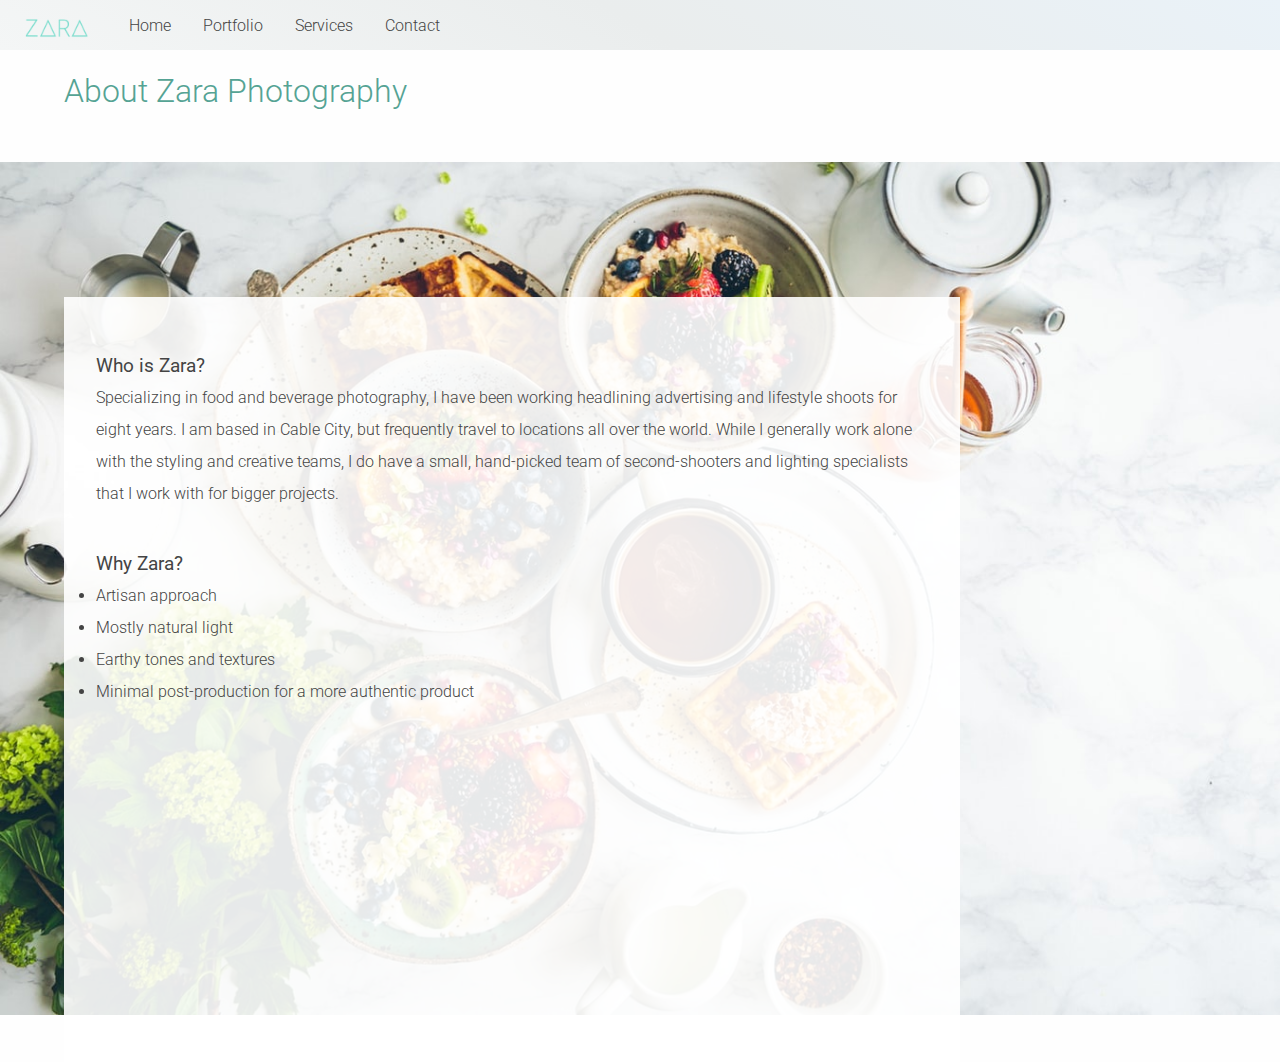
<file: root/index.html>
<!DOCTYPE html lang="en">
<html>
  <head>
    <title>Zara Photography</title>
    <meta charset="＂utf-8＂" />
    <meta name="viewport" content="width=device-width, initial-scale=1" />
    <link
      href="https://fonts.googleapis.com/css2?family=Roboto:wght@300;400;700&display=swap"
      rel="stylesheet"/>
    <link rel="stylesheet" type="text/css" href="styles/styles.css" />
  </head>
  <body>
     <div class="nav">
        <img class="logo" src="images/logo.png" alt="Zara"/>
        <div class="link"><a href="index.html">Home</a></div class="link">
        <div class="link"><a href="pages/portfolio.html">Portfolio</a></div class="link">
        <div class="link"><a href="pages/services.html">Services</a></div class="link">
        <div class="link"><a href="pages/contact.html" target="_blank">Contact</a></div class="link">
      </div>

      <img class="cover" src="images/home.jpg" alt="rustic table with food"/>

    	<h1>About Zara Photography</h1>
      <div class="content">

        <h3>Who is Zara?</h3>
      
        <p>Specializing in food and beverage photography, I have been working headlining advertising and lifestyle shoots for eight years. I am based in Cable City, but frequently travel to locations all over the world. While I generally work alone with the styling and creative teams, I do have a small, hand-picked team of second-shooters and lighting specialists that I work with for bigger projects.</p>
      
        <h3>Why Zara?</h3>
      
        <ul>
          <li>Artisan approach</li>
          <li>Mostly natural light</li>
          <li>Earthy tones and textures</li>
          <li>Minimal post-production for a more authentic product</li>
        </ul>
      </div>
  </body>
</html>
</file>
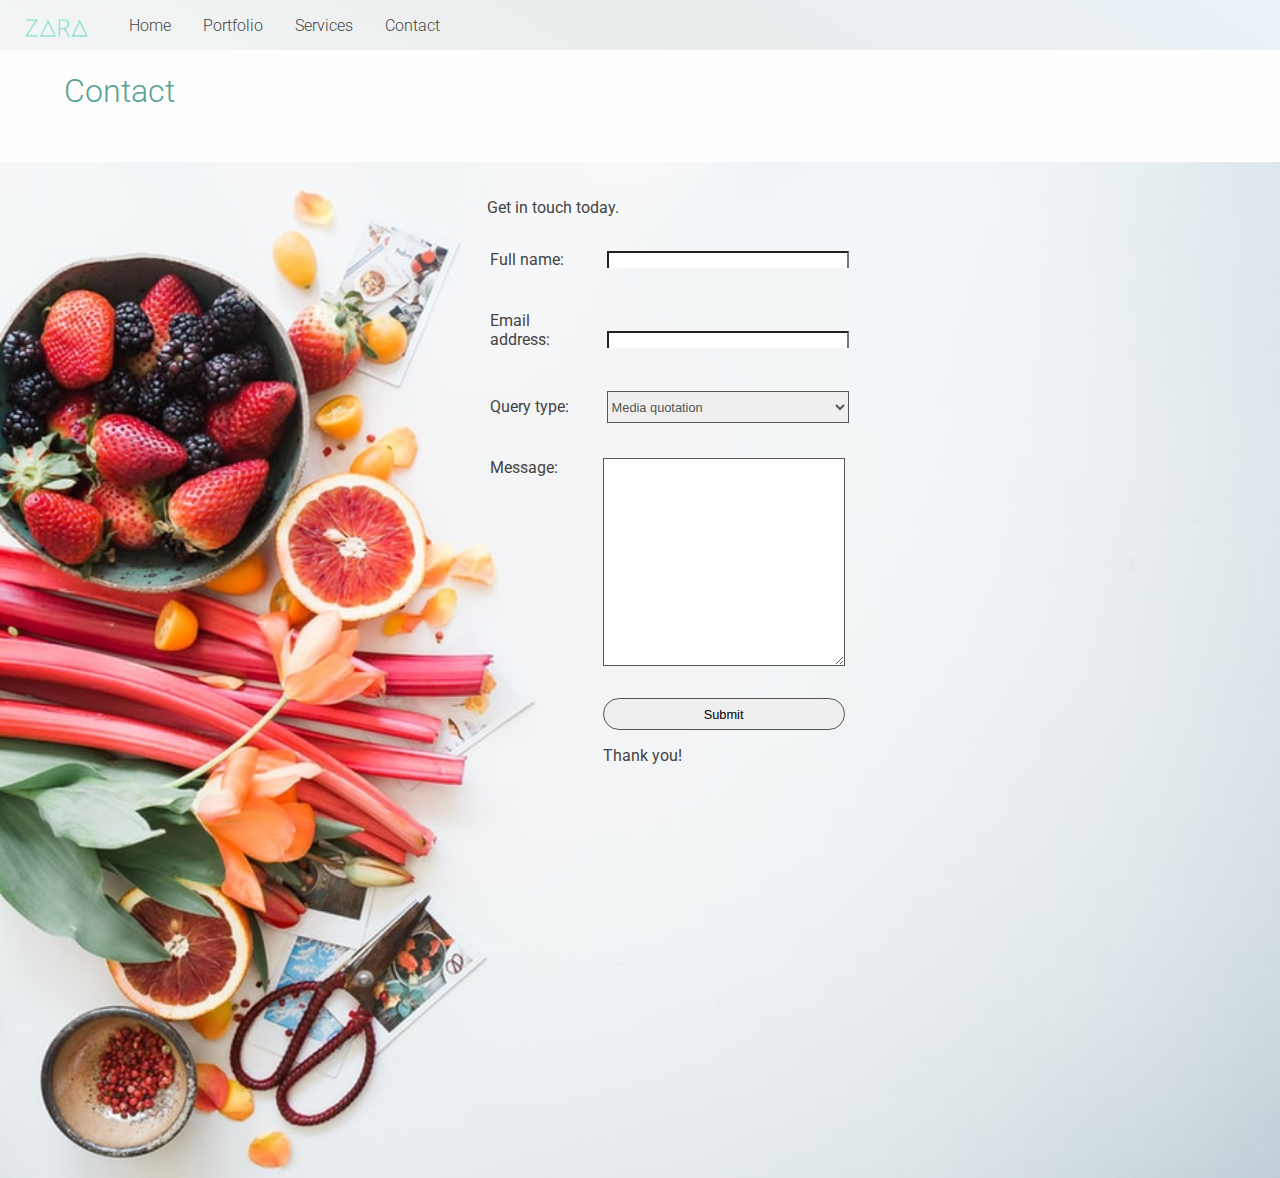
<file: root/pages/contact.html>
<!DOCTYPE html lang="en">
<html>
<head>
	<title>Zara | Contact</title>
	<meta charset=＂utf-8＂>
	<meta name="viewport" content="width=device-width, initial-scale=1" />
	<link
		href="https://fonts.googleapis.com/css2?family=Roboto:wght@300;400;700&display=swap"rel="stylesheet" />
		<link rel="stylesheet" type="text/css" href="../styles/styles.css" />
</head>
<body>
	<div class="nav">
	  <img class="logo" src="../images/logo.png" alt="Zara">
	  <div class="link"><a href="../index.html">Home</a></div class="link">
	  <div class="link"><a href="portfolio.html">Portfolio</a></div class="link">
	  <div class="link"><a href="services.html">Services</a></div class="link">
	  <div class="link"><a href="contact.html" target="_blank">Contact</a></div class="link">
	</div>

	<h1>Contact</h1>

	<img class="cover" src="../images/contact.jpg" alt="bread">

	<p class="contact-copy">Get in touch today.</p>

	<form action="mailto:zara@zaraphotography.photo?subject=Website%20Query" method="post" enctype="text/plain">
		<label for="name">Full name: </label>
		<input id="name" type="text" name="name" required><br>
		<label for="email" required>Email address: </label>
		<input id="email" type="email" name="email" required><br>
		<label for="query">Query type:</label>
		<select id="query" name="querytype" required>
			<option value="media">Media quotation</option>
			<option value="restaurant">Food industry quotation</option>
			<option value="collab">Collaboration</option>
			<option value="question">Other questions</option>
		</select><br>
		<label for="message">Message:</label>
		<textarea id="message" name="message" required></textarea><br>
		<input type="submit" value="Submit" name="submit">
		<p>Thank you!</p>

	</form>
</body>
</html>
</file>
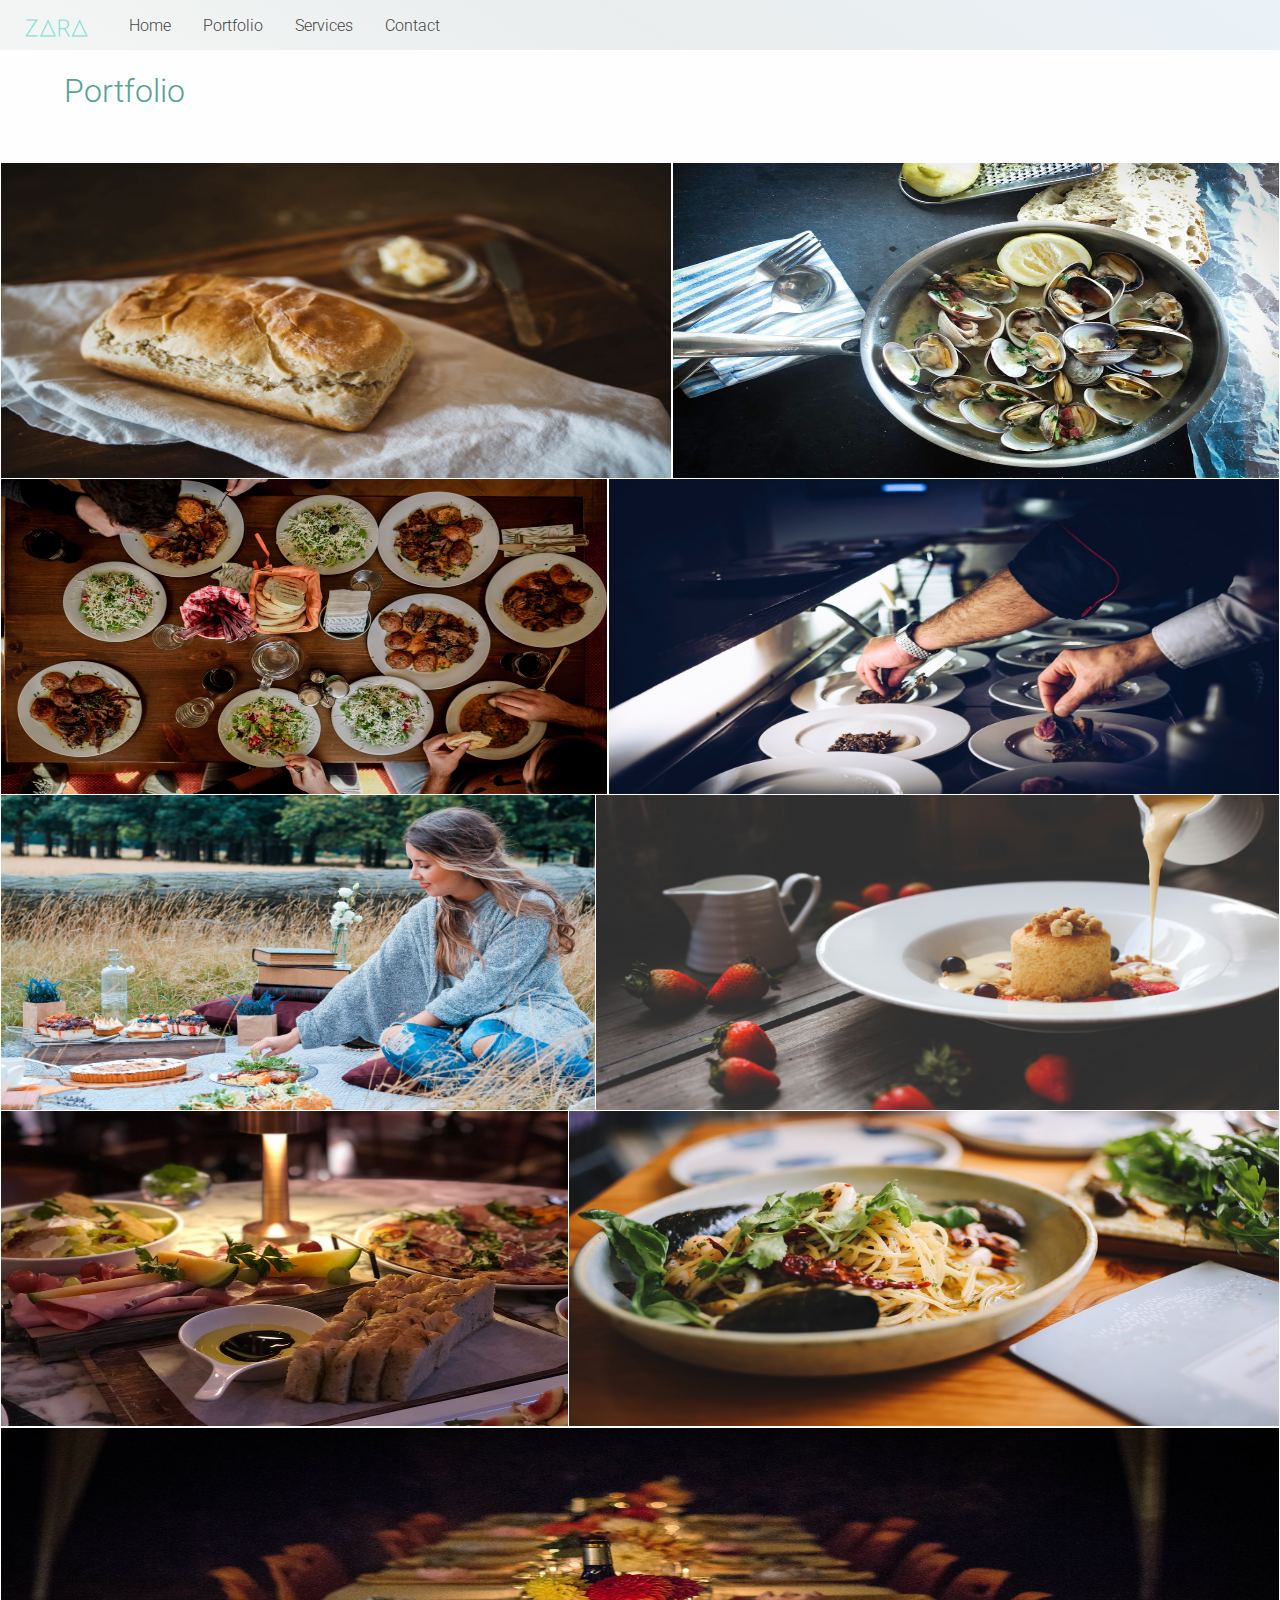
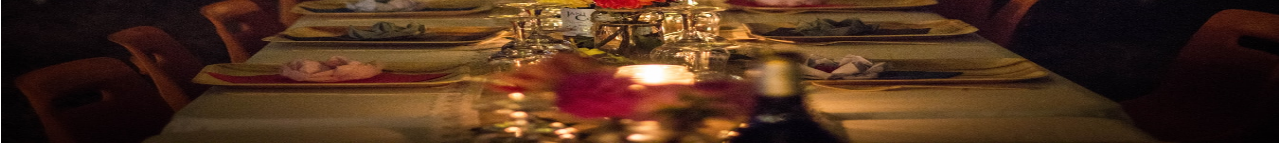
<file: root/pages/portfolio.html>
<!DOCTYPE html lang="en">
<html>
<head>
	<title>Zara | Portfolio</title>
	<meta charset=＂utf-8＂>
	<meta name="viewport" content="width=device-width, initial-scale=1" />
    <link
      href="https://fonts.googleapis.com/css2?family=Roboto:wght@300;400;700&display=swap"rel="stylesheet" />
			<link rel="stylesheet" type="text/css" href="../styles/styles.css" />
	</head>
<body>
	<div class="nav">
	  <img class="logo" src="../images/logo.png" alt="Zara">
	  <div class="link"><a href="../index.html">Home</a></div class="link">
	  <div class="link"><a href="portfolio.html">Portfolio</a></div class="link">
	  <div class="link"><a href="services.html">Services</a></div class="link">
	  <div class="link"><a href="contact.html" target="_blank">Contact</a></div class="link">
	</div>

	<h1>Portfolio</h1>

	<div class="gallery">
		<img src="../images/portfolio1.jpg" alt="bread">
		<img src="../images/portfolio2.jpg" alt="mussels">
		<img src="../images/portfolio3.jpg" alt="rustic finger foods"><br>
		<img src="../images/portfolio4.jpg" alt="rhubarbs, berries and citrus">
		<img src="../images/portfolio5.jpg" alt="woman at picnic">
		<img src="../images/portfolio6.jpg" alt="baked dessert with custard"><br>
		<img src="../images/portfolio7.jpg" alt="tapas">
		<img src="../images/portfolio8.jpg" alt="seafood pasta">
		<img src="../images/portfolio9.jpg" alt="set table with flowers"><br>
	</div>
</body>
</html>
</file>
<file: root/styles/styles.css>
* {
  margin: 0;
  padding: 0;
  box-sizing: border-box;
}
body {
  margin: 0;
  width: 100%;
  height: 100%;
  font-family: "Roboto", san-serif;
  font-weight: 300;
  color: #444444;
  background-color: #fefefe;
  display: grid;
  grid-template-columns: 5% 25% 25% 20% 20% 5%;
  grid-template-rows: 8% 10% 15% 25% 25% 15% 20%;
}
.nav {
  position: fixed;
  width: 100%;
  top: 0px;
  left: 0px;
  display: flex;
  align-items: center;
  height: 50px;
  padding: 0.1%;
  background-image: linear-gradient(30deg, #f4f6f6, #eaeded, #eaf2f8);
  z-index: 3;
}
.logo {
  margin-left: 1em;
  margin-right: 1em;
  width: 5em;
}
.nav .link {
  display: flex;
  align-items: center;
  height: 20px;
}
a:link {
  text-decoration: none;
  color: #444444;
  margin-left: 1em;
  margin-right: 1em;
}
a:visited {
  color: #444444;
}
a:hover {
  background-color: #bad4e7;
}

h1 {
  color: #55a394;
  font-weight: 300;
  grid-column-start: 2;
  grid-column-end: 6;
  grid-row: 2 / 3;
}

h3 {
  margin-top: 2em;
  font-weight: normal;
}
.cover {
  grid-column-start: 1;
  grid-column-end: -1;
  grid-row-start: 3;
  grid-row-end: 5;
  width: 100%;
}
.content {
  grid-column: 2 / 5;
  grid-row: 4 / 9;
  line-height: 2em;
  background-color: rgb(255, 255, 255, 0.9);
  padding: 1em 2em 2em 2em;
}
/* Porfolio Secion */

.gallery {
  display: flex;
  flex-wrap: wrap;
  grid-column: 1 / -1;
  grid-row: 3 / 8;
}

.gallery img {
  height: 35%;
  margin: 0.05%;
  flex-grow: 1;
}

/* Services Secion */

#servicelist {
  color: white;
  grid-column: 2 / 5;
  grid-row: 3 / 5;
  font-weight: normal;
  margin-top: 3%;
  padding-left: 15px;
}

#content-services {
  grid-column: 2 / 5;
  grid-row: 4 / 8;
  line-height: 2em;
  background-color: rgb(255, 255, 255, 0.9);
  padding: 1em 2em 2em 2em;
  margin-top: 5%;
}

table {
  padding: 0.7em;
  font-weight: 300;
  border-collapse: collapse;
}

td,
th {
  border-bottom: 1px solid #aaaaaa;
  font-weight: normal;
  text-align: left;
  padding: 0.7em;
}

#description {
  width: 70%;
}
#callout {
  grid-column: 2 / 5;
  grid-row: 6 / 7;
  margin-top: 2%;
  font-size: 1.5em;
}
/* Contact Secion */

form {
  grid-column: 3 / 7;
  grid-row: 3 / 6;
  margin-left: 10%;
  margin-top: 8%;
  font-weight: normal;
}
.contact-copy {
  grid-column: 3 / 7;
  grid-row: 3 / 6;
  margin-left: 11.5%;
  margin-top: 4%;
  font-weight: normal;
}
input,
select,
textarea {
  width: 30%;
  font-size: 0.8em;
  margin: 2%;
  background-color: none;
}
input {
  border-bottom: 1px #555555;
}

select {
  height: 2.5em;
}

select,
textarea {
  border: 1px solid;
  color: #555555;
}

label {
  display: inline-block;
  width: 10%;
  font-size: 1em;
  margin: 2%;
  padding-bottom: 10px;
}

textarea {
  height: 20em;
  padding: 1%;
}

[for="message"] {
  float: left;
}

[type="submit"] {
  height: 2.5em;
  border: 1px solid #555555;
  margin-left: 16%;
  border-radius: 20px;
}

input:hover {
  background-color: #555555;
  color: white;
}
form p {
  margin-left: 16%;
}

input:focus {
  outline-style: none;
  box-shadow: none;
  border-color: transparent;
  border-bottom: 1px solid #555555;
  background-color: rgb(255, 255, 255, 0.6);
}

textarea:focus,
select:focus {
  outline-style: none;
  box-shadow: none;
  border-color: transparent;
  border: 1px solid #555555;
  background-color: rgb(255, 255, 255, 0.6);
}
/* ------- MEDIA QUERIES ------ */
@media only screen and (max-width: 960px) {
  .logo {
    margin: auto, 0.08em;
    width: 3em;
  }

  a:link {
    text-decoration: none;
    color: #444444;
    margin: auto, 0.08em;
    font-size: 0.9em;
  }
  a:visited {
    color: #444444;
  }
  a:hover {
    background-color: #eaf2f8;
  }

  h1 {
    font: 1.5em;
    margin-top: 0.3em;
  }

  .cover {
    height: auto;
    width: auto;
    grid-row-start: 3;
    grid-row-end: 10;
    width: 100%;
  }

  .content {
    margin-top: 1em;
    grid-column: 2 / 6;
    grid-row: 3 / 12;
    height: 100%;
    width: auto;
  }
  #content-services {
    grid-column: 2 / 6;
    grid-row: 4 / 9;
    margin-top: 25%;
  }

  #description {
    width: auto;
  }

  table,
  th {
    font-size: 0.8em;
  }
  h3 {
    margin-top: 1em;
  }

  #servicelist {
    margin-top: 8%;
  }
  form {
    background-color: rgb(255, 255, 255, 0.9);
    padding: 2em;
    height: auto;
    grid-column: 3 / 12;
    grid-row: 2 / 6;
    margin-top: 4em;
  }

  label,
  input,
  textarea,
  select,
  option {
    font-size: 0.8em;
    display: block;
    width: 100%;
    margin: 0;
  }
  [type="submit"] {
    font-size: 0.8em;
    display: block;
    width: 100%;
    margin: 0;
  }
  form p {
    margin-top: 2em;
  }

  .contact-copy {
    grid-column: 2 / 7;
    margin-left: 0;
  }
}
</file>
